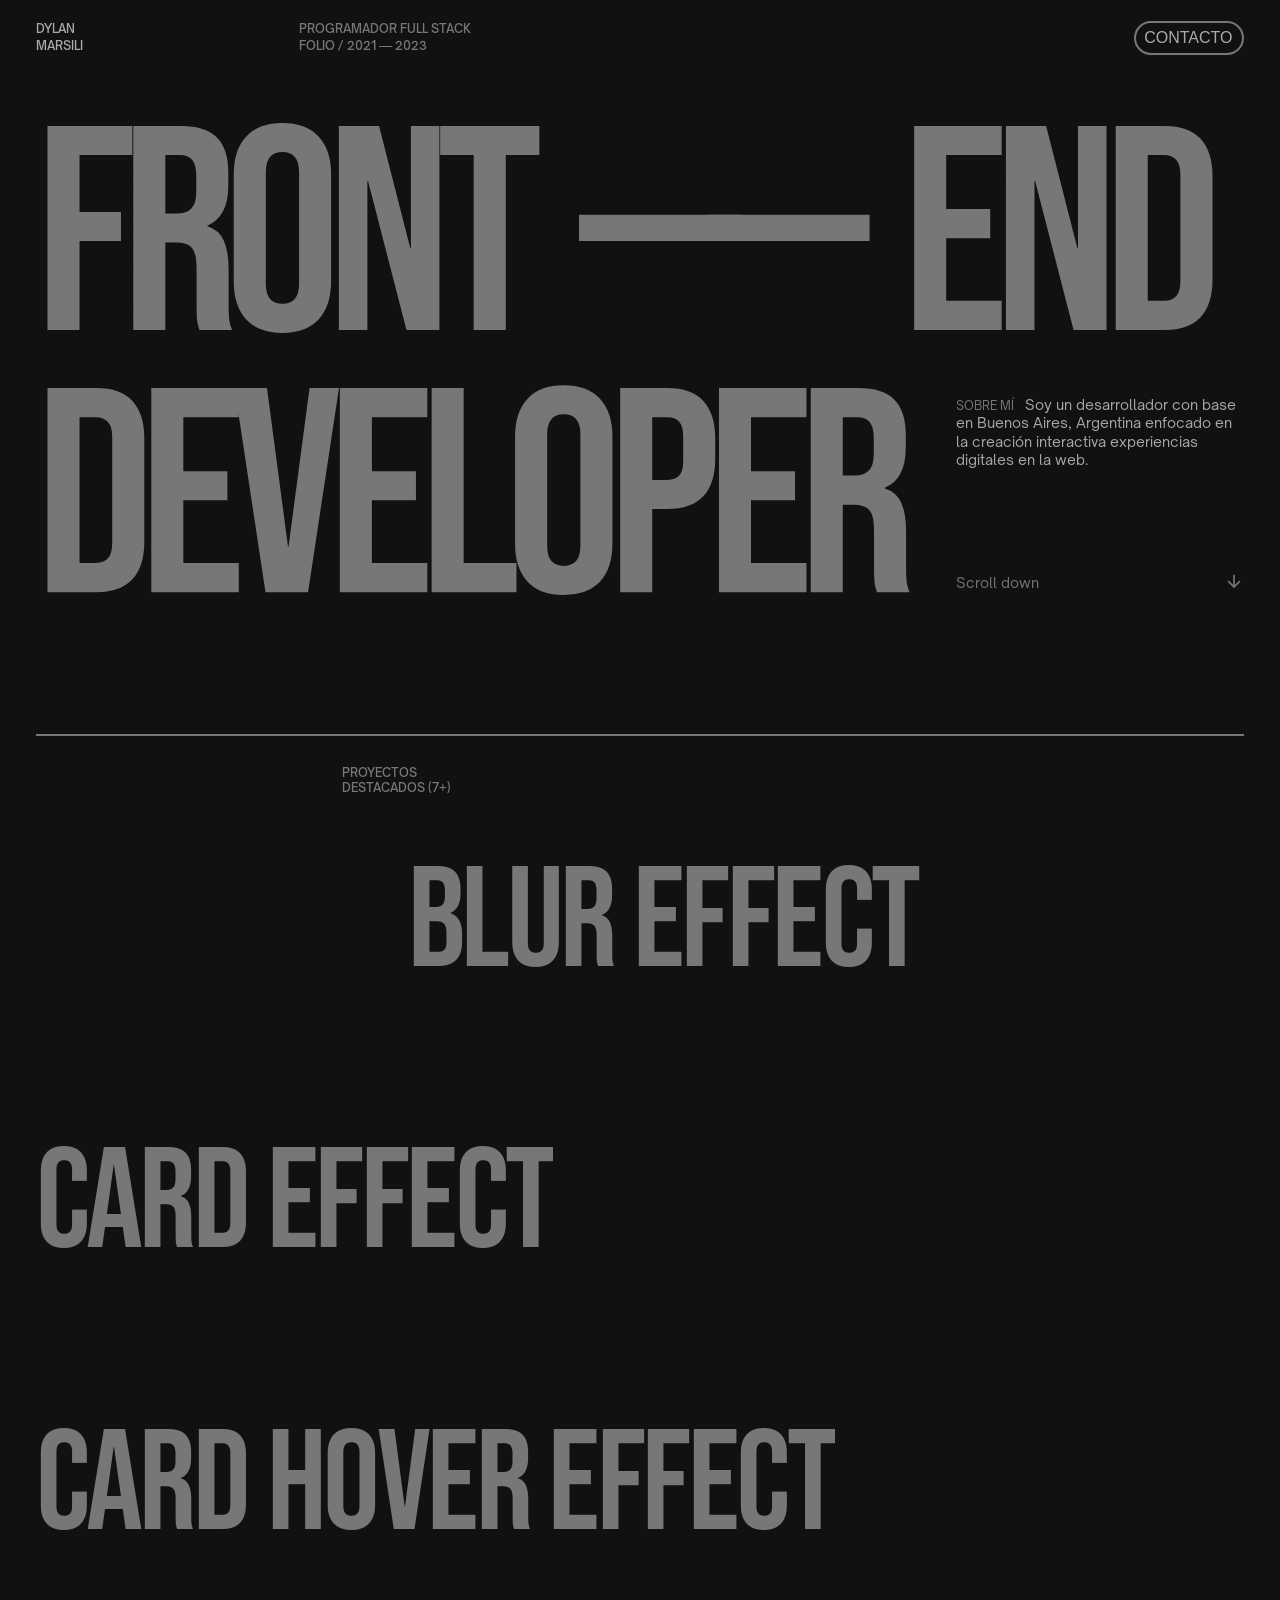
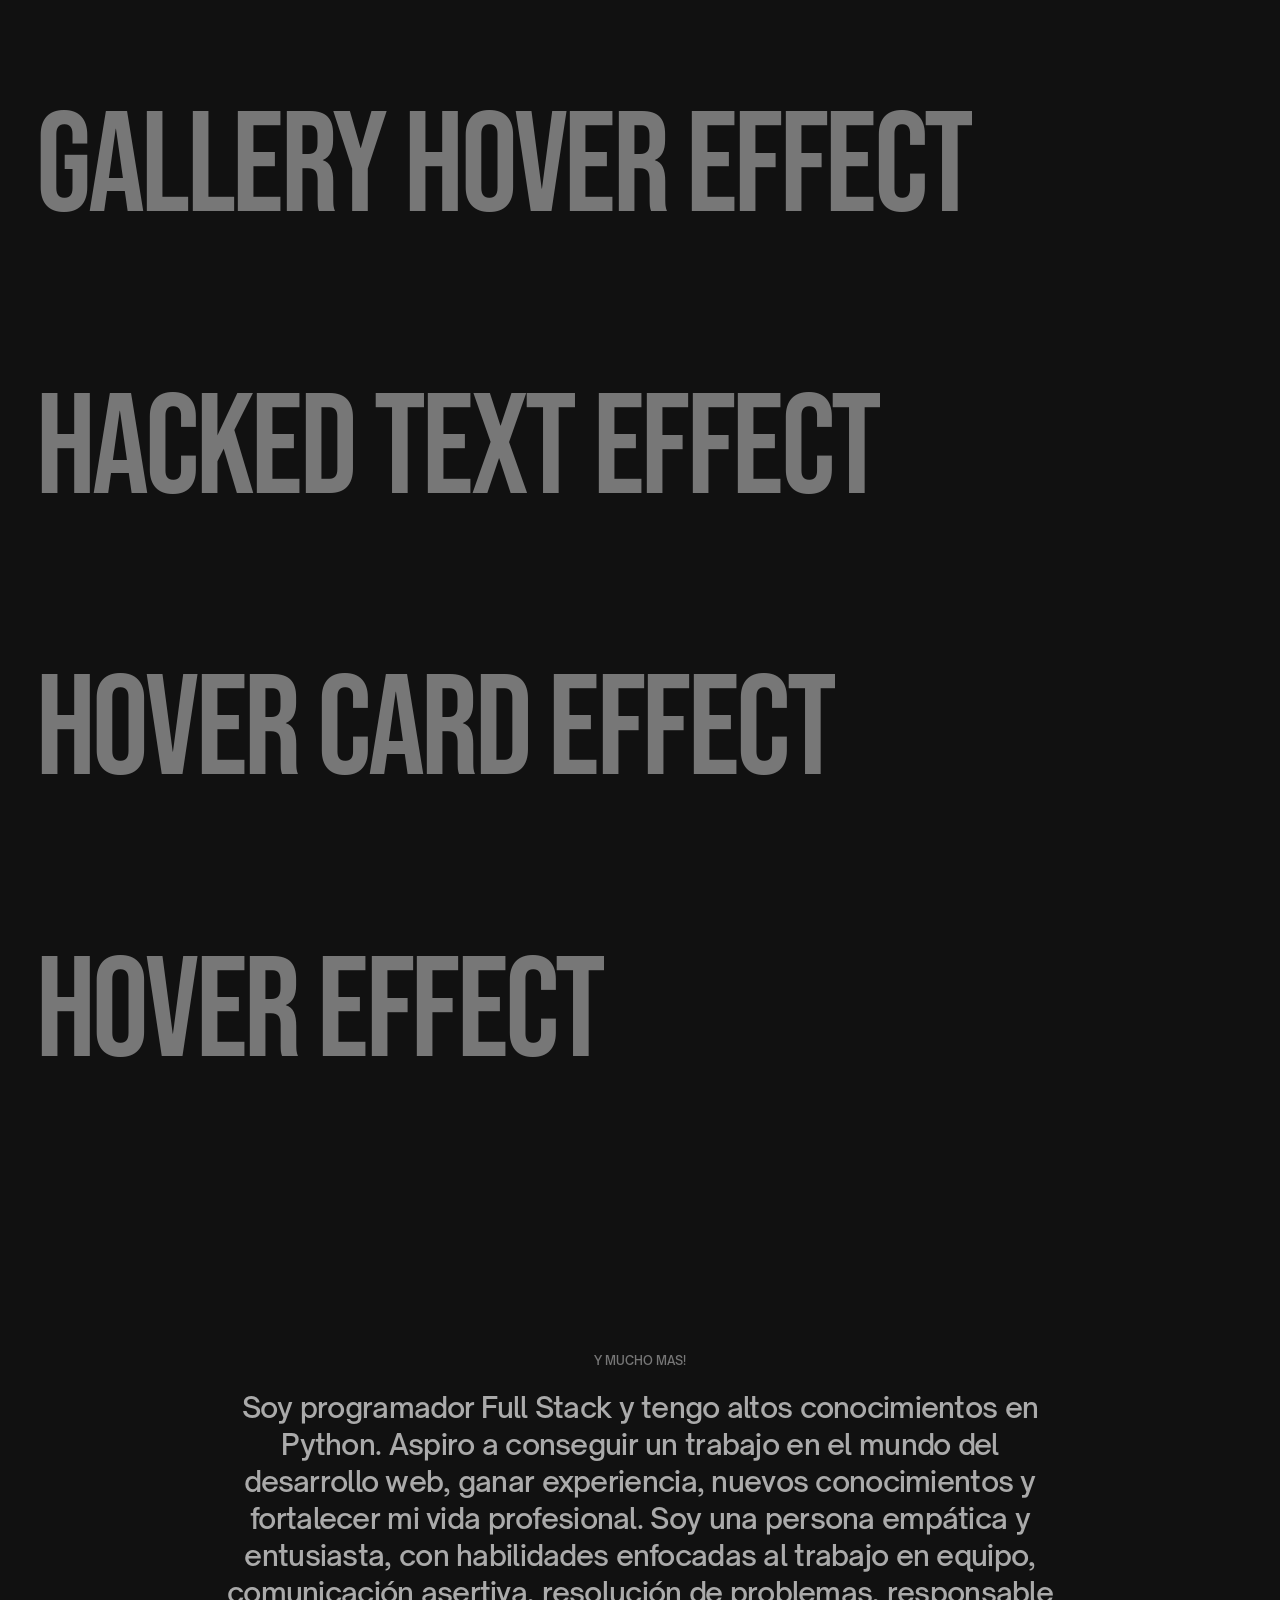
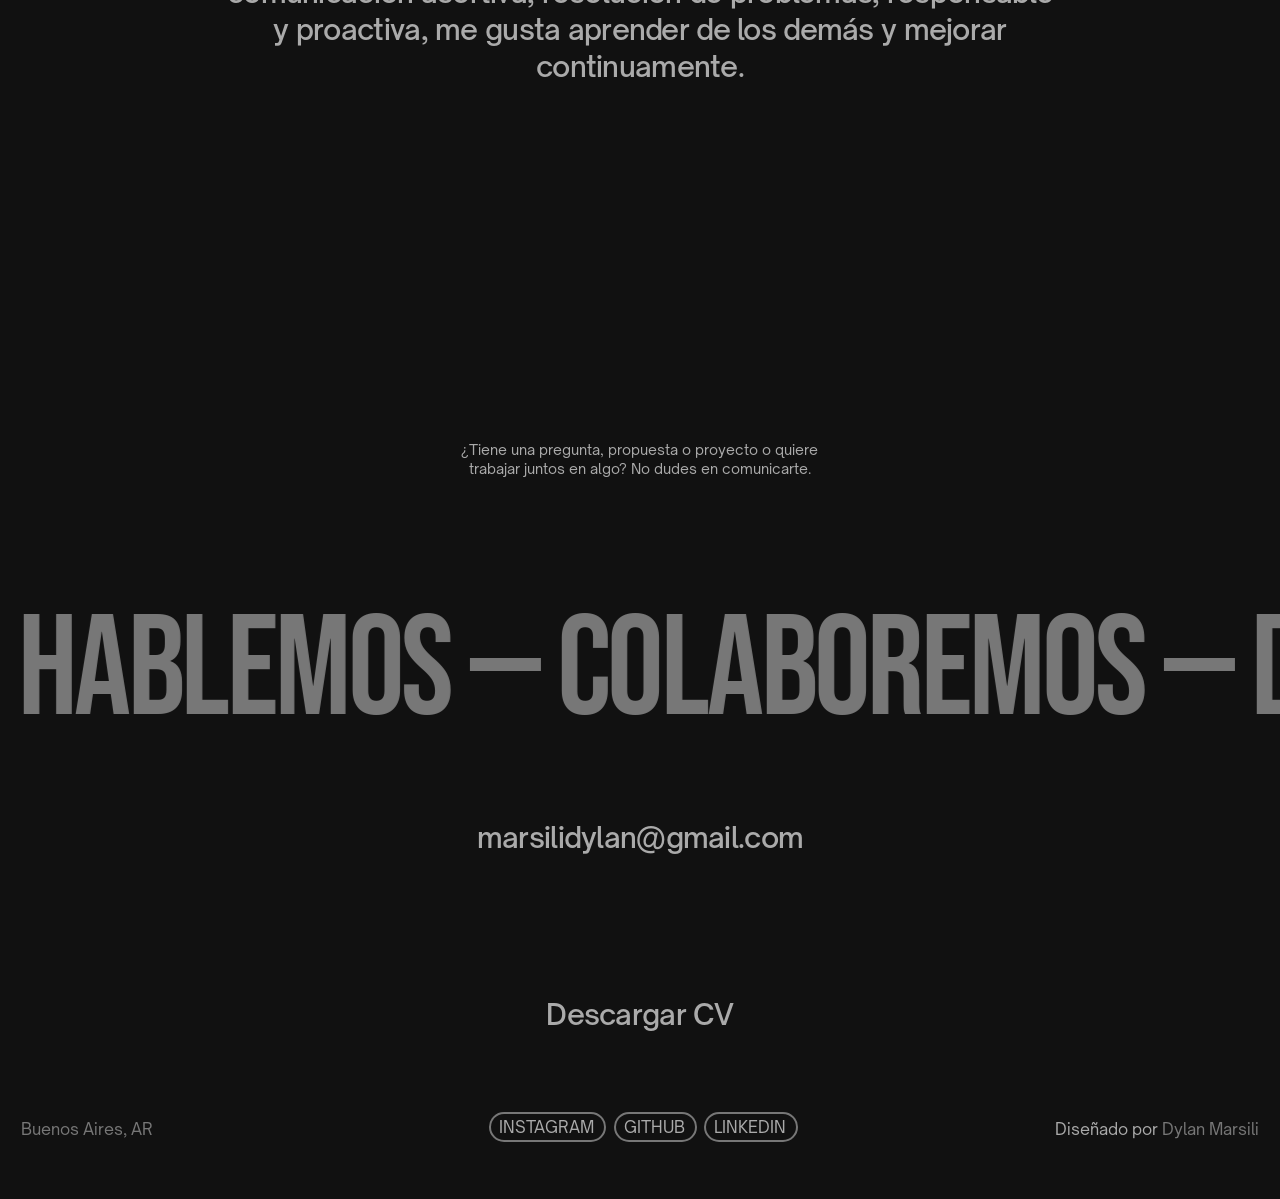
<file: index.html>
<!DOCTYPE html>
<html lang="en">
  <head>
    <meta charset="UTF-8" />
    <meta name="viewport" content="width=device-width, initial-scale=1.0" />
    <title>Dylan — Developer</title>
    <meta name="title" content="Dylan — Developer" />
    <link rel="icon" href="/favicon.ico" />
    <meta
      name="description"
      content="Desarrollador Full Stack radicado en Buenos Aires, Argentina enfocado en la creación de experiencias digitales interactivas en la web."
    />
    <meta
      property="og:image"
      content="https://res.cloudinary.com/dmwfd0zhh/image/upload/v1625786788/Portfolio/Frame_5_lchlvc.jpg"
    />

    <!-- Twitter -->
    <meta property="twitter:card" content="summary_large_image" />
    <meta property="twitter:url" content="https://dylanmarsili.is-a.dev" />
    <meta property="twitter:title" content="Dylan — Developer" />
    <meta
      property="twitter:description"
      content="Desarrollador Full Stack radicado en Buenos Aires, Argentina enfocado en la creación de experiencias digitales interactivas en la web."
    />

    <!-- Open Graph / Facebook -->
    <meta property="og:type" content="website" />
    <meta property="og:url" content="https://seyi.dev" />
    <meta property="og:title" content="Dylan — Developer" />
    <meta
      property="og:description"
      content="Desarrollador Full Stack radicado en Buenos Aires, Argentina enfocado en la creación de experiencias digitales interactivas en la web."
    />
    <meta
      property="og:image"
      content="https://res.cloudinary.com/dmwfd0zhh/image/upload/v1625786788/Portfolio/Frame_5_lchlvc.jpg"
    />

    <script
      type="text/javascript"
      src="//w.24timezones.com/l.js"
      async
    ></script>

    <link rel="preconnect" href="https://fonts.googleapis.com" />
    <link rel="preconnect" href="https://fonts.gstatic.com" crossorigin />
    <link
      href="https://fonts.googleapis.com/css2?family=Bebas+Neue&display=swap"
      rel="stylesheet"
    />
    <link
      rel="preload"
      href="/assets/opensauce-medium-DHCY1jhb.woff2"
      as="font"
      type="font/woff2"
      crossorigin
    />


    <script type="module" crossorigin src="/assets/index-Dzw5QM6n.js"></script>
    <link rel="stylesheet" crossorigin href="/assets/index-CI-Eg4Ei.css">
  </head>

  <body>
    <main class="home" data-scroll-container>
      <nav class="home__nav">
        <div class="home__nav__left">
          <div class="nav__name" nav-anim>
            <span>
              Dylan <br />
              Marsili</span
            >
          </div>

          <div class="nav__folio hide-mobile" nav-anim>
            <span>
              Programador Full Stack<br />
              Folio / 2021 — 2023
            </span>
          </div>
        </div>

        <div class="home__nav__right">
          <div class="nav__folio hide-desktop" nav-anim>
            Programador Frontend<br />
            Folio / 2021 — 2023
          </div>

          <div class="nav__availability" nav-anim></div>

          <button class="nav__button c-button contact-scroll" nav-anim>
            <span class="c-link">
              <span class="c-link__inner">
                <span> contacto </span>
                <span class="c-link__animated"> contacto </span>
              </span>
            </span>
          </button>
        </div>
      </nav>

      <section class="home__hero">
        <div class="hero__title">
          <h1 class="mobile">
            FRONT <br />
            —— END <br />
            DEVELOPER
          </h1>
          <h1 class="hero__title__top overflow desktop">
            <div class="hero__title__top" title-overflow>
              <span
                class="hero__title__left"
                data-scroll=""
                data-scroll-direction="horizontal"
                data-scroll-position="top"
                data-scroll-speed="7"
              >
                <span class="hero__hover">F</span>
                <span class="hero__hover">R</span>
                <span class="hero__hover">O</span>
                <span class="hero__hover">N</span>
                <span class="hero__hover">T</span>
              </span>
              <span class="hero__title__dash desktop">——</span>
              <span class="hero__title__dash tablet">——</span>

              <span
                class="hero__title__right"
                data-scroll=""
                data-scroll-direction="horizontal"
                data-scroll-position="top"
                data-scroll-speed="-7"
              >
                <span class="hero__hover">E</span>
                <span class="hero__hover">N</span>
                <span class="hero__hover">D</span>
              </span>
            </div>
          </h1>

          <span class="hero__title__bottom overflow">
            <div class="hero__title__bottom">
              <h1 class="bottom__left desktop" title-overflow>
                <span class="hero__hover">D</span>
                <span class="hero__hover">E</span>
                <span class="hero__hover">V</span>
                <span class="hero__hover">E</span>
                <span class="hero__hover">L</span>
                <span class="hero__hover">O</span>
                <span class="hero__hover">P</span>
                <span class="hero__hover">E</span>
                <span class="hero__hover">R</span>
              </h1>
              <div class="bottom__right">
                <p class="hero__paragraph">
                  <span class="first-word">Sobre mí</span> &nbsp; Soy un desarrollador
                  con base en Buenos Aires, Argentina enfocado en la creación interactiva
                  experiencias digitales en la web.
                </p>
                <div class="hero__scroll">
                  <p>Scroll down</p>
                  <div class="c-infinite">
                    <span class="c-link">
                      <span class="c-link__inner">
                        <span>
                          <svg
                            width="20"
                            height="21"
                            viewBox="0 0 20 21"
                            fill="none"
                            xmlns="http://www.w3.org/2000/svg"
                          >
                            <path
                              d="M10.8333 13.9766L15.3033 9.50658L16.4816 10.6849L9.99998 17.1666L3.51831 10.6849L4.69664 9.50658L9.16664 13.9766V3.83325H10.8333V13.9766Z"
                              fill="#777777"
                            />
                          </svg>
                        </span>
                        <span class="c-link__animated">
                          <svg
                            width="20"
                            height="21"
                            viewBox="0 0 20 21"
                            fill="none"
                            xmlns="http://www.w3.org/2000/svg"
                          >
                            <path
                              d="M10.8333 13.9766L15.3033 9.50658L16.4816 10.6849L9.99998 17.1666L3.51831 10.6849L4.69664 9.50658L9.16664 13.9766V3.83325H10.8333V13.9766Z"
                              fill="#777777"
                            />
                          </svg>
                        </span>
                      </span>
                    </span>
                  </div>
                </div>
              </div>
            </div>
          </span>
        </div>
      </section>

      <section class="home__projects">
        <span class="home__projects__line left">
          <span></span>
        </span>

        <div class="home__projects__project">
          <div class="home__projects__project__label">
            <div class="label__inner label-1">
              <p>
                PROYECTOS <br />
                DESTACADOS (7+)
              </p>

              <p>
                
              </p>
            </div>
          </div>

          <a
            href="https://dylanmarsili.is-a.dev/effects/blur-effect/"
            target="_blank"
            rel="noopener noreferrer"
            class="home__projects__project__link"
          >
            <h1
              class="home__projects__project__title"
              data-scroll=""
              data-scroll-direction="horizontal"
              data-scroll-speed="8"
            >
              <span class="inline-ovh">
                <div class="title__main right">
                  <span
                    class="slide-up"
                    data-content="Blur Effect"
                    aria-hidden="true"
                  ></span>
                  Blur Effect
                </div>
              </span>
            </h1>
          </a>

          <div class="project__link">
            <a
              href="https://dylanmarsili.is-a.dev/effects/blur-effect/"
              target="_blank"
              rel="noopener noreferrer"
              class="c-button"
            >
              <span class="c-link">
                <span class="c-link__inner">
                  <span>
                    Visitar Sitio
                    <span class="share-icon"
                      ><svg
                        width="20"
                        height="20"
                        fill="none"
                        xmlns="http://www.w3.org/2000/svg"
                      >
                        <path
                          d="M13.337 7.845l-7.173 7.173-1.178-1.179 7.172-7.172H5.837V5h9.166v9.167h-1.666V7.845z"
                          fill="#777"
                        /></svg
                    ></span>
                  </span>
                </span>
              </span>
            </a>
          </div>
        </div>

        <span class="home__projects__line right">
          <span></span>
        </span>

        <div class="home__projects__project">
          <div class="home__projects__project__label">
            <div class="label__inner">
              <p>
              
              </p>
            </div>
          </div>

          <a
            href="https://dylanmarsili.is-a.dev/effects/card-effect/"
            target="_blank"
            rel="noopener noreferrer"
            class="home__projects__project__link"
          >
            <h1
              class="home__projects__project__title"
              data-scroll=""
              data-scroll-direction="horizontal"
              data-scroll-speed="-8"
            >
              <span class="inline-ovh">
                <div class="title__main left">
                  <span
                    class="slide-up"
                    data-content="Card Effect"
                    aria-hidden="true"
                  ></span>
                  Card Effect
                </div>
              </span>
            </h1>
          </a>

          <div class="project__link">
            <a
              href="https://dylanmarsili.is-a.dev/effects/card-effect/"
              target="_blank"
              rel="noopener noreferrer"
              class="c-button"
            >
              <span class="c-link">
                <span class="c-link__inner">
                  <span>
                    Visitar Sitio
                    <span class="share-icon"
                      ><svg
                        width="20"
                        height="20"
                        fill="none"
                        xmlns="http://www.w3.org/2000/svg"
                      >
                        <path
                          d="M13.337 7.845l-7.173 7.173-1.178-1.179 7.172-7.172H5.837V5h9.166v9.167h-1.666V7.845z"
                          fill="#777"
                        /></svg
                    ></span>
                  </span>
                </span>
              </span>
            </a>
          </div>
        </div>

        <span class="home__projects__line left">
          <span></span>
        </span>

        <div class="home__projects__project right">
          <div class="home__projects__project__label">
            <div class="label__inner">
              <p>
                
              </p>
            </div>
          </div>
          <a
            href="https://dylanmarsili.is-a.dev/effects/card-hover-effect/"
            target="_blank"
            rel="noopener noreferrer"
            class="home__projects__project__link"
          >
            <h1
              class="home__projects__project__title"
              data-scroll=""
              data-scroll-direction="horizontal"
              data-scroll-speed="10"
            >
              <span class="inline-ovh">
                <div class="title__main right">
                  <span
                    class="slide-up"
                    data-content="Card Hover Effect"
                    aria-hidden="true"
                  ></span>
                  Card Hover Effect
                </div>
              </span>
            </h1>
          </a>

          <div class="project__link">
            <a
              href="https://dylanmarsili.is-a.dev/effects/card-hover-effect/"
              target="_blank"
              rel="noopener noreferrer"
              class="c-button"
            >
              <span class="c-link">
                <span class="c-link__inner">
                  <span>
                    Visitar Sitio
                    <span class="share-icon"
                      ><svg
                        width="20"
                        height="20"
                        fill="none"
                        xmlns="http://www.w3.org/2000/svg"
                      >
                        <path
                          d="M13.337 7.845l-7.173 7.173-1.178-1.179 7.172-7.172H5.837V5h9.166v9.167h-1.666V7.845z"
                          fill="#777"
                        /></svg
                    ></span>
                  </span>
                </span>
              </span>
            </a>
          </div>
        </div>

        <span class="home__projects__line right">
          <span></span>
        </span>

        <div class="home__projects__project right">
          <div class="home__projects__project__label">
            <div class="label__inner">
              <p>
                
              </p>
            </div>
          </div>
          <a
            href="https://dylanmarsili.is-a.dev/effects/gallery-hover-effect/"
            target="_blank"
            rel="noopener noreferrer"
            class="home__projects__project__link"
          >
            <h1
              class="home__projects__project__title"
              data-scroll=""
              data-scroll-direction="horizontal"
              data-scroll-speed="-8"
            >
              <span class="inline-ovh">
                <div class="title__main left">
                  <span
                    class="slide-up"
                    data-content="Gallery Hover Effect"
                    aria-hidden="true"
                  ></span>
                  Gallery Hover Effect
                </div>
              </span>
            </h1>
          </a>

          <div class="project__link">
            <a
              href="https://dylanmarsili.is-a.dev/effects/gallery-hover-effect/"
              target="_blank"
              rel="noopener noreferrer"
              class="c-button"
            >
              <span class="c-link">
                <span class="c-link__inner">
                  <span>
                    Visitar Sitio
                    <span class="share-icon"
                      ><svg
                        width="20"
                        height="20"
                        fill="none"
                        xmlns="http://www.w3.org/2000/svg"
                      >
                        <path
                          d="M13.337 7.845l-7.173 7.173-1.178-1.179 7.172-7.172H5.837V5h9.166v9.167h-1.666V7.845z"
                          fill="#777"
                        /></svg
                    ></span>
                  </span>
                </span>
              </span>
            </a>
          </div>
        </div>

      </section>


      <section class="home__projects">
        <span class="home__projects__line right">
          <span></span>
        </span>

        <div class="home__projects__project">
          <div class="home__projects__project__label">
            <div class="label__inner">
              <p>
                
              </p>
            </div>
          </div>

          <a
            href="https://dylanmarsili.is-a.dev/effects/hacked-text-effect/"
            target="_blank"
            rel="noopener noreferrer"
            class="home__projects__project__link"
          >
            <h1
              class="home__projects__project__title"
              data-scroll=""
              data-scroll-direction="horizontal"
              data-scroll-speed="-8"
            >
              <span class="inline-ovh">
                <div class="title__main left">
                  <span
                    class="slide-up"
                    data-content="Hacked Text Effect"
                    aria-hidden="true"
                  ></span>
                  Hacked Text Effect
                </div>
              </span>
            </h1>
          </a>

          <div class="project__link">
            <a
              href="https://dylanmarsili.is-a.dev/effects/hacked-text-effect/"
              target="_blank"
              rel="noopener noreferrer"
              class="c-button"
            >
              <span class="c-link">
                <span class="c-link__inner">
                  <span>
                    Visitar Sitio
                    <span class="share-icon"
                      ><svg
                        width="20"
                        height="20"
                        fill="none"
                        xmlns="http://www.w3.org/2000/svg"
                      >
                        <path
                          d="M13.337 7.845l-7.173 7.173-1.178-1.179 7.172-7.172H5.837V5h9.166v9.167h-1.666V7.845z"
                          fill="#777"
                        /></svg
                    ></span>
                  </span>
                </span>
              </span>
            </a>
          </div>
        </div>

        <span class="home__projects__line left">
          <span></span>
        </span>

        <div class="home__projects__project">
          <div class="home__projects__project__label">
            <div class="label__inner">
              <p>
                
              </p>
            </div>
          </div>

          <a
            href="https://dylanmarsili.is-a.dev/effects/hover-card-effect/"
            target="_blank"
            rel="noopener noreferrer"
            class="home__projects__project__link"
          >
            <h1
              class="home__projects__project__title"
              data-scroll=""
              data-scroll-direction="horizontal"
              data-scroll-speed="8"
            >
              <span class="inline-ovh">
                <div class="title__main left">
                  <span
                    class="slide-up"
                    data-content="Hover Card Effect"
                    aria-hidden="true"
                  ></span>
                  Hover Card Effect
                </div>
              </span>
            </h1>
          </a>

          <div class="project__link">
            <a
              href="https://dylanmarsili.is-a.dev/effects/hover-card-effect/"
              target="_blank"
              rel="noopener noreferrer"
              class="c-button"
            >
              <span class="c-link">
                <span class="c-link__inner">
                  <span>
                    Visitar Sitio
                    <span class="share-icon"
                      ><svg
                        width="20"
                        height="20"
                        fill="none"
                        xmlns="http://www.w3.org/2000/svg"
                      >
                        <path
                          d="M13.337 7.845l-7.173 7.173-1.178-1.179 7.172-7.172H5.837V5h9.166v9.167h-1.666V7.845z"
                          fill="#777"
                        /></svg
                    ></span>
                  </span>
                </span>
              </span>
            </a>
          </div>
        </div>
        <span class="home__projects__line right">
          <span></span>
        </span>

        <div class="home__projects__project">
          <div class="home__projects__project__label">
            <div class="label__inner">
              <p>
                
              </p>
            </div>
          </div>

          <a
            href="https://dylanmarsili.is-a.dev/effects/hover-effect/"
            target="_blank"
            rel="noopener noreferrer"
            class="home__projects__project__link"
          >
            <h1
              class="home__projects__project__title"
              data-scroll=""
              data-scroll-direction="horizontal"
              data-scroll-speed="-8"
            >
              <span class="inline-ovh">
                <div class="title__main right">
                  <span
                    class="slide-up"
                    data-content="Hover Effect"
                    aria-hidden="true"
                  ></span>
                  Hover Effect
                </div>
              </span>
            </h1>
          </a>

          <div class="project__link">
            <a
              href="https://dylanmarsili.is-a.dev/effects/hover-effect/"
              target="_blank"
              rel="noopener noreferrer"
              class="c-button"
            >
              <span class="c-link">
                <span class="c-link__inner">
                  <span>
                    Visitar Sitio
                    <span class="share-icon"
                      ><svg
                        width="20"
                        height="20"
                        fill="none"
                        xmlns="http://www.w3.org/2000/svg"
                      >
                        <path
                          d="M13.337 7.845l-7.173 7.173-1.178-1.179 7.172-7.172H5.837V5h9.166v9.167h-1.666V7.845z"
                          fill="#777"
                        /></svg
                    ></span>
                  </span>
                </span>
              </span>
            </a>
          </div>
        </div>

        <span class="home__projects__line left">
          <span></span>
        </span>
      </section>

      <section class="home__content">
        <h2 class="home__content__title">Y MUCHO MAS!</h2>
        <p class="home__content__desc">
          Soy programador Full Stack y tengo altos conocimientos en Python. Aspiro a conseguir un
          trabajo en el mundo del desarrollo web, ganar experiencia, nuevos conocimientos y fortalecer mi vida profesional. Soy
          una persona empática y entusiasta, con habilidades enfocadas al trabajo en equipo, comunicación asertiva, resolución de
          problemas, responsable y proactiva, me gusta aprender de los demás y mejorar continuamente.
        </p>
      </section>


      <section class="home__contact">
        <p class="home__contact__desc">
          ¿Tiene una pregunta, propuesta o proyecto o quiere trabajar juntos en
          algo? No dudes en comunicarte.
        </p>
        <div class="line-wrapper">
          <span class="home__projects__line left">
            <span></span>
          </span>
        </div>

        <div class="marquee">
          <a
            href="mailto:marsilidylan@gmail.com?subject=Trabajemos%20juntos%20together!&body=Hola%2CPienso%20que%20podemos%20trabajar%20en%20este%20producto%20en%20particular.%20¡Escribeme%20cuando%20puedas!"
            class="marquee__wrap"
          >
            <div class="marquee__inner">
              <span aria-hidden="true" class="inner-span">
                <span
                  class="slide-up"
                  data-content="HABLEMOS — COLABOREMOS — DI HOLA — QUIERO EMPEZAR ALGO —"
                  aria-hidden="true"
                ></span>
                HABLEMOS — COLABOREMOS — DI HOLA — QUIERO EMPEZAR ALGO —</span
              >
              <span class="inner-span">
                <span
                  class="slide-up"
                  data-content="HABLEMOS — COLABOREMOS — DI HOLA — QUIERO EMPEZAR ALGO —"
                  aria-hidden="true"
                ></span>
                HABLEMOS — COLABOREMOS — DI HOLA — QUIERO EMPEZAR ALGO —</span
              >
            </div>
          </a>
        </div>

        <div class="line-wrapper">
          <span class="home__projects__line right">
            <span></span>
          </span>
        </div>

        <div class="home__contact__email">
          <button class="email">marsilidylan@gmail.com</button>
          <div class="to-copy">
            <span>Click Para Copiar</span>
          </div>
        </div>
        <div class="home__contact__email">
          <a href="https://drive.google.com/file/d/1368cCJWeEnzQzX7rvjviaxXZVIKQp4eE/view?usp=sharing" target="_blank">
            <button class="email">Descargar CV</button>
          </a>
          
        </div>
      </section>

      <footer class="home__footer" id="js-footer">
        <div class="home__footer__center">
          <div class="footer__links">
            <div class="link__flex">
              <div class="link__flex__inner">

                <a
                  href="https://www.instagram.com/marsilidylan/"
                  target="_blank"
                  rel="noopener noreferrer"
                  class="c-button"
                >
                  <span class="c-link">
                    <span class="c-link__inner">
                      <span> INSTAGRAM </span>
                      <span class="c-link__animated"> INSTAGRAM </span>
                    </span>
                  </span>
                </a>
              </div>
            </div>

            <div class="link__flex">
              <div class="link__flex__inner second">
                <a
                  href="https://github.com/dylan-marsili"
                  target="_blank"
                  rel="noopener noreferrer"
                  class="c-button"
                >
                  <span class="c-link">
                    <span class="c-link__inner">
                      <span> GITHUB </span>
                      <span class="c-link__animated"> GITHUB </span>
                    </span>
                  </span>
                </a>

                <a
                  href="https://www.linkedin.com/in/dylan-marsili-94a693265/"
                  class="c-button"
                  target="_blank"
                  rel="noopener noreferrer"
                >
                  <span class="c-link">
                    <span class="c-link__inner">
                      <span> LINKEDIN </span>
                      <span class="c-link__animated"> LINKEDIN </span>
                    </span>
                  </span>
                </a>
              </div>
            </div>
          </div>
        </div>
        <div class="home__footer__left">
          <p class="place">Buenos Aires, AR</p>
        </div>
        <p class="home__footer__right">
          Diseñado por
          <a
            href=""
            target="_blank"
            rel="noopener noreferrer"
          >
            Dylan Marsili
          </a>
        </p>
      </footer>
    </main>


  </body>
</html>
</file>
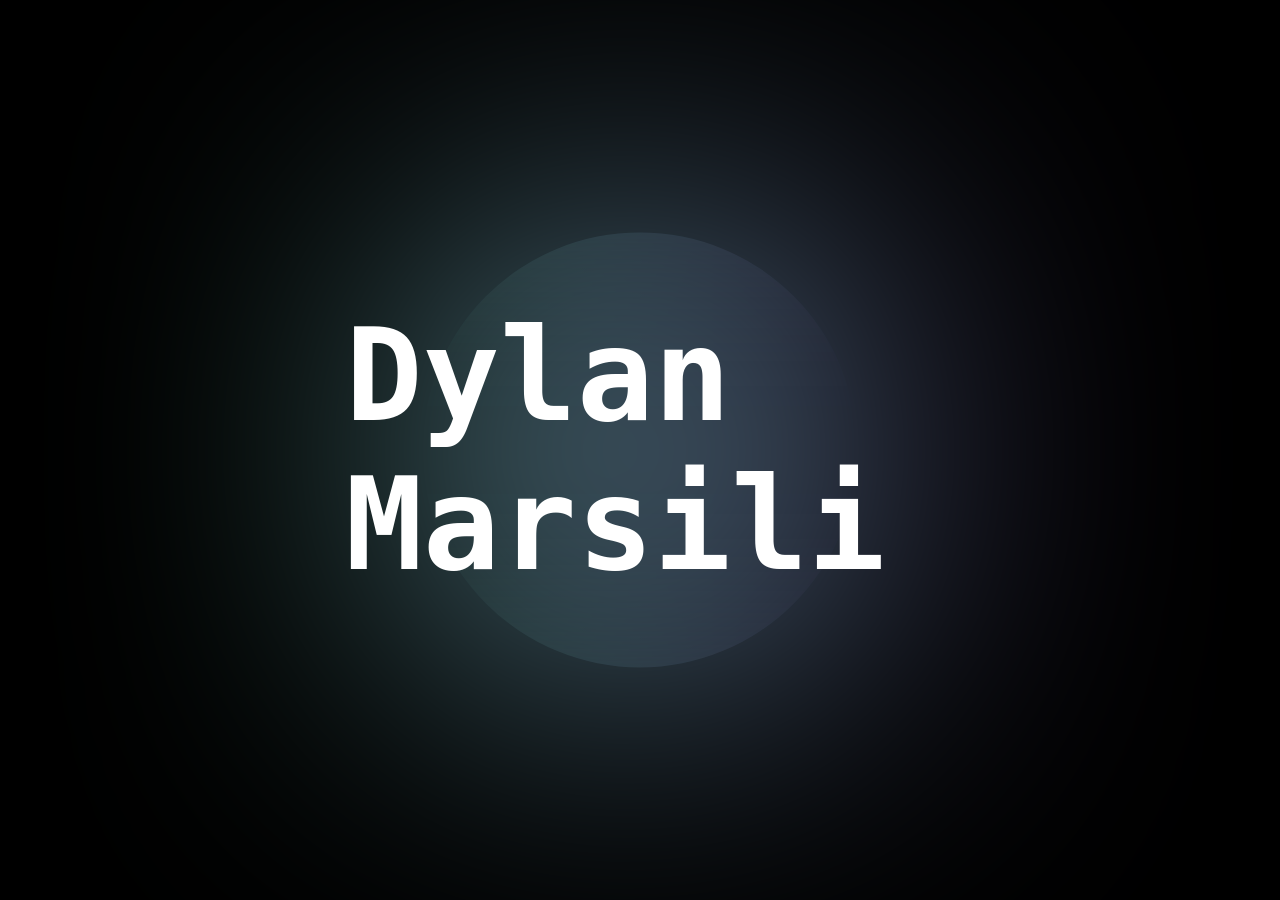
<file: effects/blur-effect/index.html>
<!DOCTYPE html>
<html lang="en">
<head>
    <meta charset="UTF-8">
    <meta http-equiv="X-UA-Compatible" content="IE=edge">
    <meta name="viewport" content="width=device-width, initial-scale=1.0">
    <link rel="stylesheet" href="style.css">
    <title>Blur Effect</title>
</head>
<body>
    <div id="blob"></div>
    <div id="blur"></div>
    <h1 data-value="Dylan.Marsili">Dylan Marsili</h1>
    
    <script src="script.js"></script>
</body>
</html>
</file>
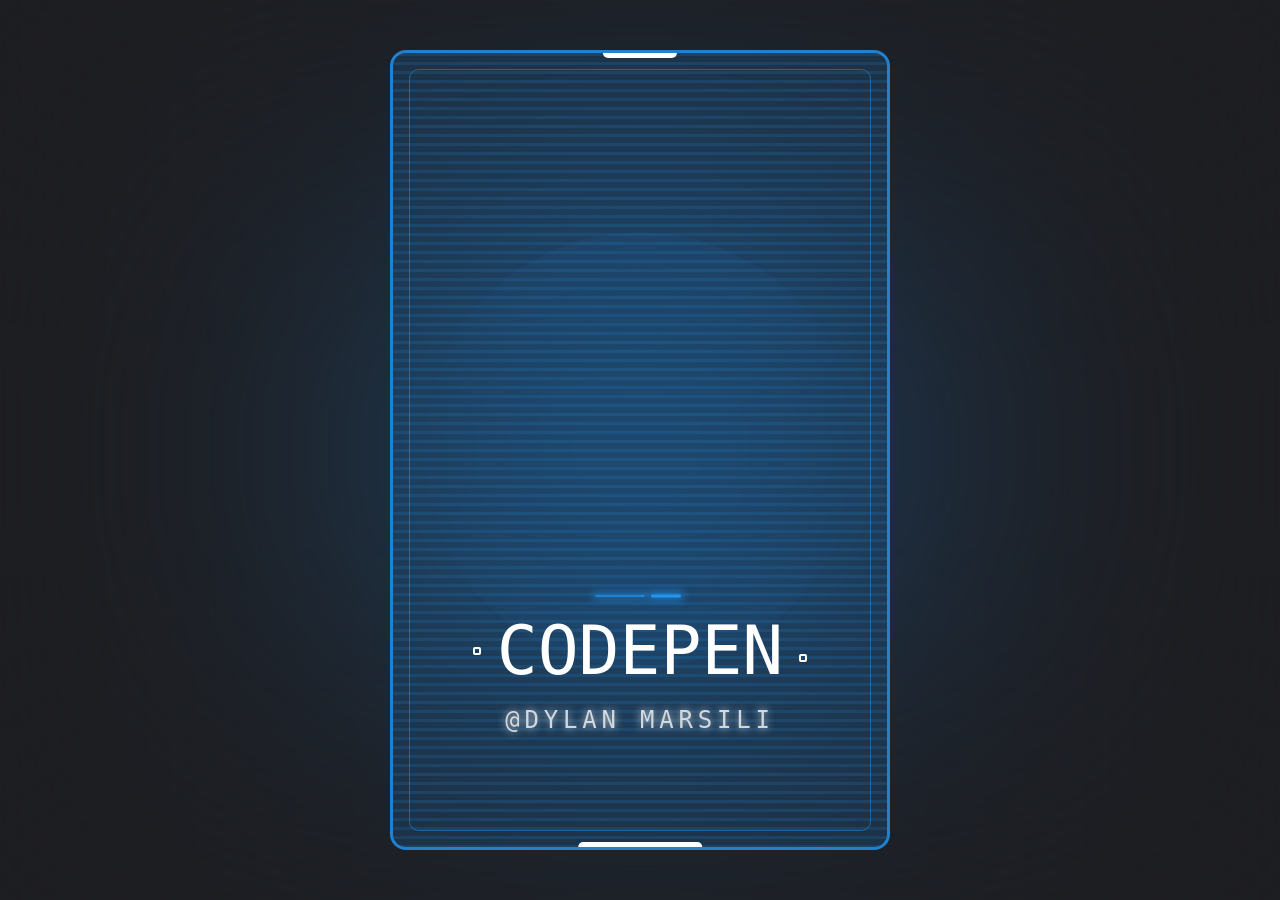
<file: effects/card-effect/index.html>
<!DOCTYPE html>
<html lang="en">
<head>
    <meta charset="UTF-8">
    <meta http-equiv="X-UA-Compatible" content="IE=edge">
    <meta name="viewport" content="width=device-width, initial-scale=1.0">
    <link rel="stylesheet" href="style.css">
    <title>Card Effect</title>
</head>
<body>
    <div class="screen">  
        <div class="screen-image"></div>  
        <div class="screen-overlay"></div>  
        <div class="screen-content">
          <i class="screen-icon fa-brands fa-codepen"></i>
          <div class="screen-user">
            <span class="name" data-value="CODEPEN">CODEPEN</span>
            <a class="link" href="https://dylan-marsili.github.io/portfolio-en/" target="_blank">@Dylan Marsili</a>
          </div>
        </div>
      </div>
      
      <div id="blob"></div>
      <div id="blur"></div>
    <script src="script.js"></script>
</body>
</html>
</file>
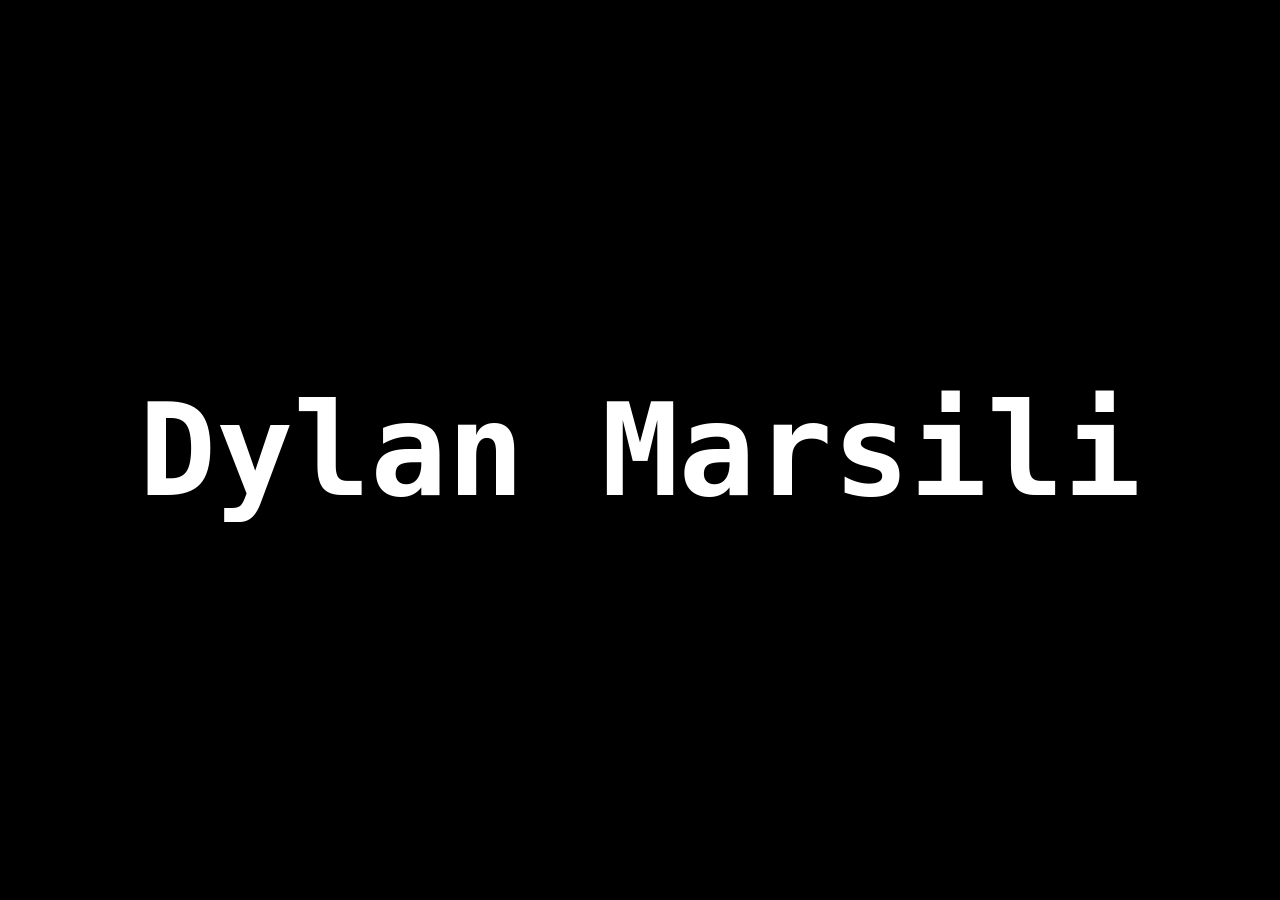
<file: effects/hacked-text-effect/index.html>
<!DOCTYPE html>
<html lang="en">
<head>
    <meta charset="UTF-8">
    <meta http-equiv="X-UA-Compatible" content="IE=edge">
    <meta name="viewport" content="width=device-width, initial-scale=1.0">
    <link rel="stylesheet" href="style.css">
    <title>Hacked Text Effect</title>
</head>
<body>
    <h1 data-value="Dylan Marsili">Dylan Marsili</h1>
    <script src="script.js"></script>
</body>
</html>
</file>
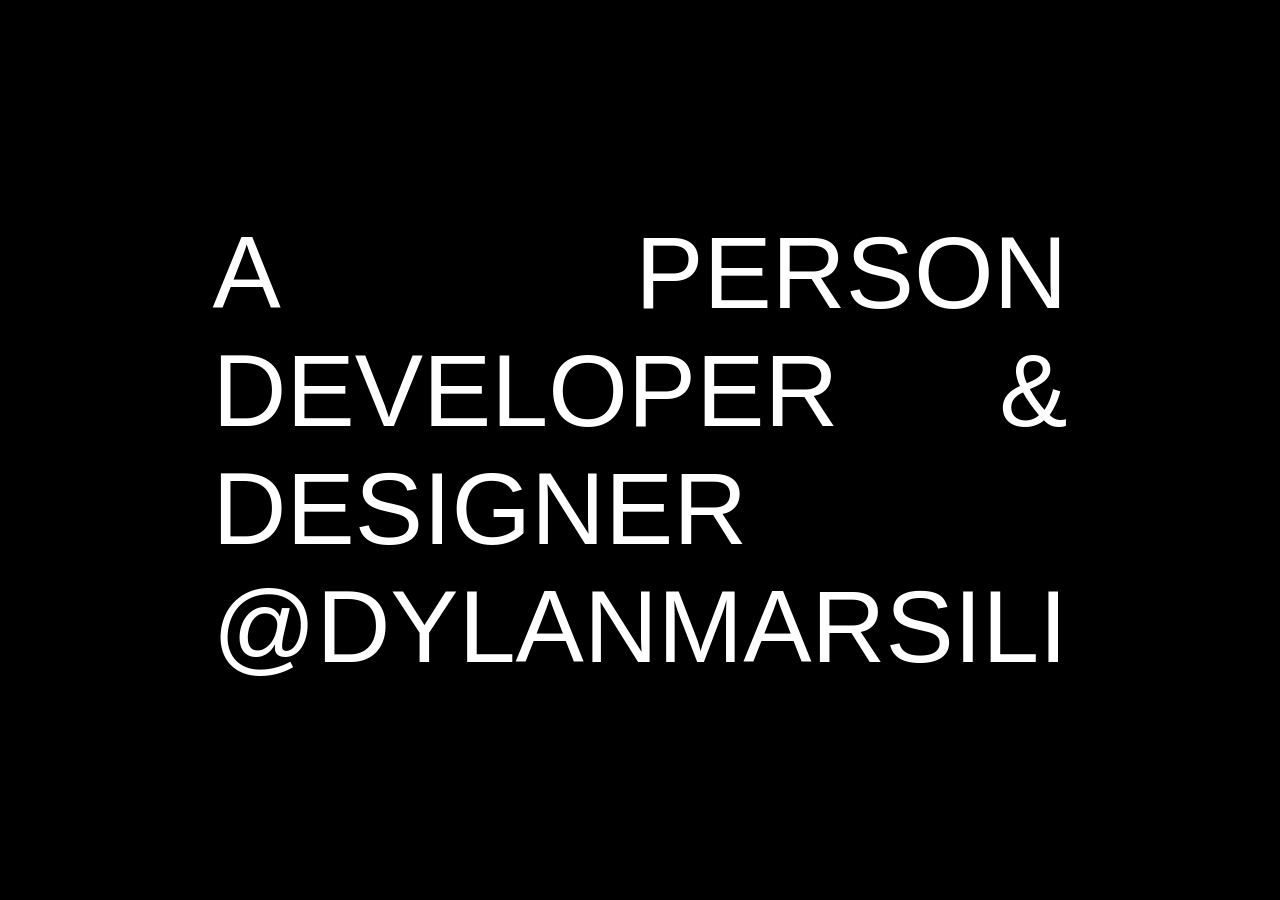
<file: effects/hover-effect/index.html>
<!DOCTYPE html>
<html lang="en">
<head>
    <meta charset="UTF-8">
    <meta http-equiv="X-UA-Compatible" content="IE=edge">
    <meta name="viewport" content="width=device-width, initial-scale=1.0">
    <link rel="stylesheet" href="style.css">
    <title>Hover Effect</title>
</head>
<body>
    <div id="text"><div id="text">
        <div class="line">
          <p class="word">A</p>
          <p class="word">Person</p>
        </div>
      
        <div class="line">
          <p class="word">Developer</p>
          <p class="word">&</p>
        </div>
      
        <div class="line">
          <p class="word">Designer</p>
        </div>
        
        <div class="line">
          <a 
             id="channel-link" 
             href="https://dylan-marsili.github.io/portfolio-en/" 
             target="_blank" 
             class="word fancy"
          >
            @Dylan Marsili
          </a>
        </div>
      </div>
    <script src="script.js"></script>
</body>
</html>
</file>
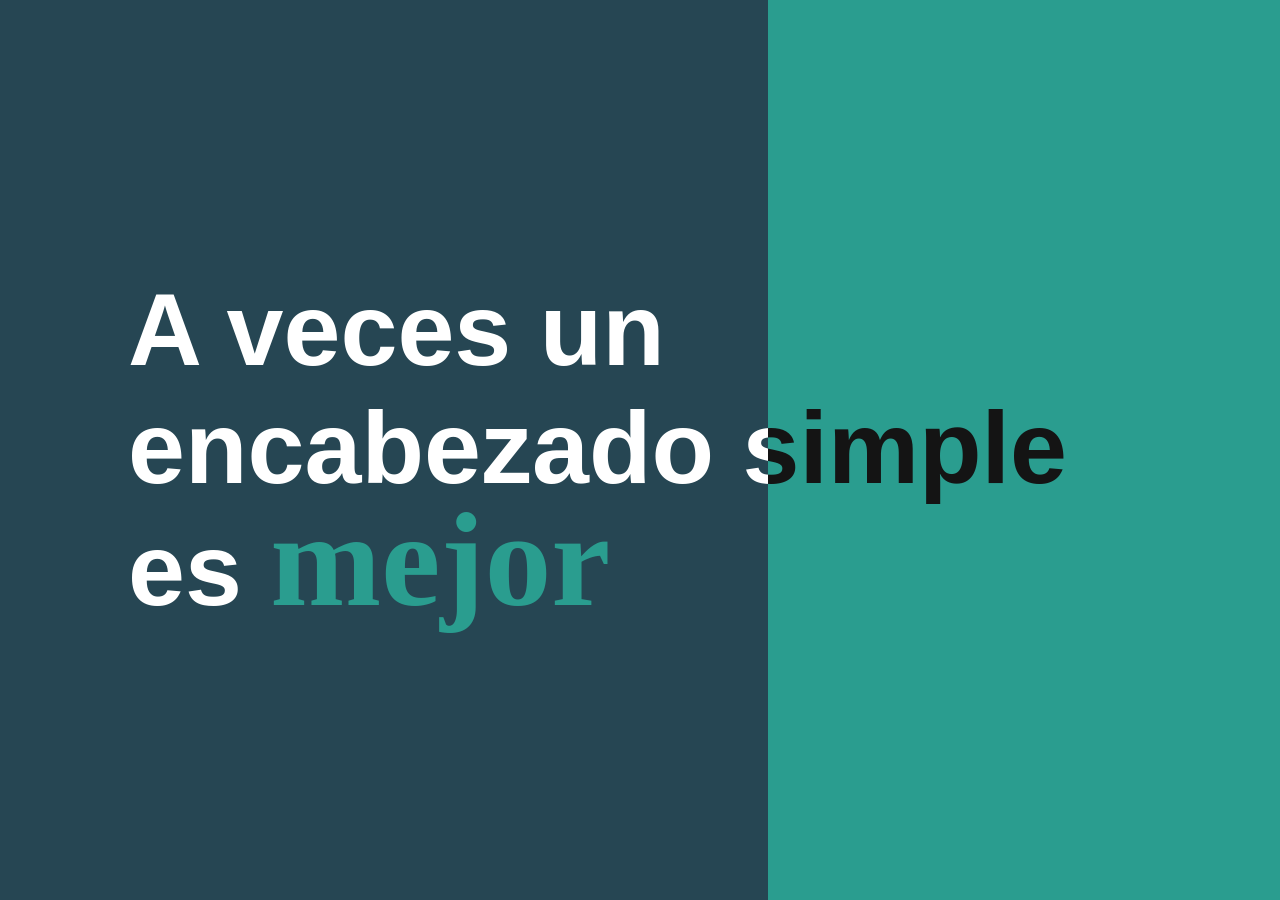
<file: effects/left-right-side/index.html>
<!DOCTYPE html>
<html lang="en">
<head>
    <meta charset="UTF-8">
    <meta http-equiv="X-UA-Compatible" content="IE=edge">
    <meta name="viewport" content="width=device-width, initial-scale=1.0">
    <link rel="stylesheet" href="style.css">
    <title>Lado izquierdo y derecho</title>
</head>
<body>
    <div id="left-side" class="side">
        <h2 class="title">
          A veces un encabezado simple es
          <span class="fancy">mejor</span>      
        </h2>
      </div>
      <div id="right-side" class="side">
        <h2 class="title">
          A veces un encabezado simple es
          <span class="fancy">mejor</span>     
        </h2>
      </div>
      
<script src="script.js"></script>
</body>
</html>
</file>
<file: assets/index-CI-Eg4Ei.css>
html,body,div,span,applet,object,iframe,h1,h2,h3,h4,h5,h6,p,blockquote,pre,a,abbr,acronym,address,big,cite,code,del,dfn,em,img,ins,kbd,q,s,samp,small,strike,strong,sub,sup,tt,var,b,u,i,center,dl,dt,dd,ol,ul,li,fieldset,form,label,legend,table,caption,tbody,tfoot,thead,tr,th,td,article,aside,canvas,details,embed,figure,figcaption,footer,header,hgroup,menu,nav,output,ruby,section,summary,time,mark,audio,video{margin:0;padding:0;border:0;font-size:100%;font:inherit;vertical-align:baseline}article,aside,details,figcaption,figure,footer,header,hgroup,menu,nav,section{display:block}body{line-height:1}ol,ul{list-style:none}blockquote,q{quotes:none}blockquote:before,blockquote:after,q:before,q:after{content:"";content:none}table{border-collapse:collapse;border-spacing:0}*{box-sizing:border-box}*:before,*:after{box-sizing:border-box}a{color:inherit;text-decoration:none}@font-face{font-family:Open Sauce;src:url(/assets/opensauce-medium-DHCY1jhb.woff2) format("woff2"),url(/assets/opensauce-medium-DHCY1jhb.woff2) format("woff");font-weight:500;font-style:normal;font-display:swap}@font-face{font-family:Open Sauce;src:url(/assets/opensauce-regular-BgP9H1xs.woff2) format("woff2"),url(/assets/opensauce-regular-BgP9H1xs.woff2) format("woff");font-weight:400;font-style:normal;font-display:swap}html{font-size:.6944444444vw;overscroll-behavior:none;-moz-osx-font-smoothing:grayscale;-webkit-font-smoothing:antialiased}@media (max-width: 550px){html{font-size:1.8181818182vw}}@media (max-width: 375px){html{font-size:2.6666666667vw}}body{font-family:Open Sauce,arial,sans-serif;font-weight:500;min-height:100vh;font-size:1.6rem;background:#111;color:#aaa}html.has-scroll-smooth{overflow:hidden}html.has-scroll-dragging{-webkit-user-select:none;-moz-user-select:none;-ms-user-select:none;user-select:none}.has-scroll-smooth body{overflow:hidden}.has-scroll-smooth [data-scroll-container]{min-height:100vh}.c-scrollbar{position:absolute;right:0;top:0;width:11px;height:100vh;transform-origin:center right;transition:transform .3s,opacity .3s;opacity:0}.c-scrollbar:hover{transform:scaleX(1.45)}.c-scrollbar:hover,.has-scroll-scrolling .c-scrollbar,.has-scroll-dragging .c-scrollbar{opacity:1}.c-scrollbar_thumb{position:absolute;top:0;right:0;background-color:#000;opacity:.5;width:7px;border-radius:10px;margin:2px;cursor:-webkit-grab;cursor:grab;display:none}.has-scroll-dragging .c-scrollbar_thumb{cursor:-webkit-grabbing;cursor:grabbing}.home__hero .hero__title .bottom__left,.home__hero .hero__title__left,.home__hero .hero__title__right,.home__hero .hero__title__dash,.home__hero .hero__title h1.mobile{font-size:32.8rem;font-family:Bebas Neue,sans-serif;word-break:break-word}@media (max-width: 550px){.home__hero .hero__title .bottom__left,.home__hero .hero__title__left,.home__hero .hero__title__right,.home__hero .hero__title__dash,.home__hero .hero__title h1.mobile{font-size:160px}}.home__contact .marquee__inner .inner-span,.home__projects__project__title{font-size:16rem;font-family:Bebas Neue,sans-serif;letter-spacing:-.025em}@media (max-width: 550px){.home__contact .marquee__inner .inner-span,.home__projects__project__title{font-size:80px;word-break:break-word}}.home__awards .home__content__title,.home__awards .awards__title,.home__stack__paragraph .first-word,.home__content__title,.home__hero .hero__paragraph .first-word,.home__nav,.home__projects__project__label{font-size:12px;font-family:Open Sauce,arial;line-height:1.3}.home__contact__email .to-copy,.home__contact__desc,.home__awards .home__content__desc .contact-scroll,.home__awards .home__content__desc,.home__awards .awards__item,.home__stack,.home__hero .hero__title .bottom__right{font-family:Open Sauce,arial;font-size:1.6rem;font-weight:400;line-height:1.3}@media (max-width: 768px){.home__contact__email .to-copy,.home__contact__desc,.home__awards .home__content__desc .contact-scroll,.home__awards .home__content__desc,.home__awards .awards__item,.home__stack,.home__hero .hero__title .bottom__right{font-size:3rem}}@media (max-width: 550px){.home__contact__email .to-copy,.home__contact__desc,.home__awards .home__content__desc .contact-scroll,.home__awards .home__content__desc,.home__awards .awards__item,.home__stack,.home__hero .hero__title .bottom__right{font-size:16px}}.home__contact__email .email,.home__content__desc .contact-scroll,.home__content__desc{font-family:Open Sauce,arial;font-size:3.2rem;line-height:1.3;letter-spacing:-.025em}@media (max-width: 550px){.home__contact__email .email,.home__content__desc .contact-scroll,.home__content__desc{font-size:32px}}.home__footer__right a,.home__awards .home__content__desc a,.home__awards a,.home__stack__paragraph a,.home__content__desc a{color:#777;transition:color .3s}@media (any-pointer: fine){.home__footer__right a:hover,.home__awards a:hover,.home__stack__paragraph a:hover,.home__content__desc a:hover{color:#cb450c}}.home__projects__project{color:#777}@media (any-pointer: fine){.home__projects__project:hover .label__inner p:last-of-type{color:#aaa}}.home__projects__project .project__link{text-align:right;padding-right:5rem;padding-bottom:3.1rem}@media (min-width: 551px){.home__projects__project .project__link{display:none}}.home__projects__project .project__link .c-button .c-link__inner>span{margin-top:-4px;display:block}.home__projects__project .project__link .share-icon{position:relative;top:.3rem}.home__projects__project__label{line-height:1.3;display:flex;justify-content:flex-end}.home__projects__project__label{margin-top:3.2rem;padding-right:2.2rem}.home__projects__project__label p{transition:color .3s}@media (min-width: 769px){.home__projects__project__label{padding-right:17.2rem}}.home__projects__project__label .label-1{max-width:84.3rem;width:100%;display:flex;justify-content:space-between}.home__projects__project__link{pointer-events:none}@media (any-pointer: fine){.home__projects__project__link{pointer-events:auto}}.home__projects__project__link.gradient .title__main{background:linear-gradient(90deg,#e9e3c680,#e9c6d980);background-size:200% 100%;animation:textGradientAnim 5s ease infinite alternate;overflow:hidden;-webkit-background-clip:text;-webkit-text-fill-color:transparent;transition:background .3s}.home__projects__project__link.gradient .title__main .slide-up:before{background:#cb450c;-webkit-background-clip:text;-webkit-text-fill-color:transparent}@keyframes textGradientAnim{0%{background-position:0 50%}50%{background-position:100% 50%}to{background-position:0 50%}}.home__projects__project__link .title__main{position:relative}@media (max-width: 550px){.home__projects__project__link .title__main.right{text-align:right}}.home__projects__project__link .title__main .slide-up{position:absolute;display:none;top:0;left:0;overflow:hidden;transform:translateY(100%);transition:transform 275ms ease}@media (any-pointer: fine){.home__projects__project__link .title__main .slide-up{display:inline-block}}.home__projects__project__link .title__main .slide-up:before{display:inline-block;content:attr(data-content);color:#cb450c;transform:translateY(-100%);transition:transform 275ms ease}@media (min-width: 769px){.home__projects__project__link .title__main .slide-up:before{white-space:nowrap}}.home__projects__project__link:hover .title__main .slide-up{transform:translateY(0)}.home__projects__project__link:hover .title__main .slide-up:before{transform:translateY(0)}.home__projects__project__title{line-height:1;text-transform:uppercase;padding-top:6.4rem;padding-bottom:4.5rem}@media (min-width: 769px){.home__projects__project__title{white-space:nowrap}}@media (max-width: 550px){.home__projects__project__title{padding-top:3.2rem;padding-bottom:2.4rem;line-height:.9}}.home__projects__project__title .inline-ovh{display:inline-flex;overflow:hidden}.c-button{display:inline-block;background:transparent;color:#aaa;font-size:16px;text-transform:uppercase;padding:5px 8px;border:2px solid #777777;border-radius:45px;cursor:pointer;transition:all .3s}@media (any-pointer: fine){.c-button:hover{border-color:#cb450c;color:#111;background:#cb450c;font-weight:500}}.c-button .c-link{display:inline-flex;align-items:center;position:relative;z-index:1;overflow:hidden}.c-button .c-link__inner{display:flex;transform:translateY(0);transition:transform .3s cubic-bezier(.175,.885,.32,1.275);margin-right:2px}.c-button .c-link__animated{position:absolute;top:100%;display:none;font-family:Open Sauce,arial}@media (any-pointer: fine){.c-button .c-link__animated{display:inline-block}}@media (any-pointer: fine){.c-button:hover .c-link__inner{transform:translateY(-100%)}}.c-infinite .c-link{display:inline-flex;align-items:center;position:relative;z-index:1;overflow:hidden}.c-infinite .c-link__inner{display:flex;transform:translateY(-100%);animation:infiniteArrow 1s infinite cubic-bezier(.175,.885,.32,1.275)}.c-infinite .c-link__animated{position:absolute;top:100%}@keyframes infiniteArrow{to{transform:translateY(0)}}.home__contact__desc,.home__contact .line-wrapper,.home__awards,.home__content,.home__projects,.home__hero,.home__nav{padding-left:4rem;padding-right:4rem}@media (max-width: 550px){.home__contact__desc,.home__contact .line-wrapper,.home__awards,.home__content,.home__projects,.home__hero,.home__nav{padding-left:1.6rem;padding-right:1.6rem}}.home{padding:2.4rem 0;visibility:hidden}.home__nav{margin-bottom:6.4rem;display:flex;justify-content:space-between;line-height:1.4}@media (max-width: 550px){.home__nav .hide-mobile{display:none}}@media (min-width: 551px){.home__nav .hide-desktop{display:none}}.home__nav .nav__button{flex-shrink:0;flex-grow:0}.home__nav__left,.home__nav__right{text-transform:uppercase;justify-content:space-between}@media (min-width: 551px){.home__nav__left,.home__nav__right{display:flex}}.home__nav__left{max-width:49rem;width:100%;margin-right:5rem}@media (max-width: 550px){.home__nav__left{margin-right:2rem;max-width:unset}}.home__nav__right{max-width:325px;width:100%}@media (max-width: 550px){.home__nav__right{max-width:175px;width:100%;margin-left:auto}.home__nav__right br{display:none}}.home__nav .nav__folio,.home__nav .nav__availability{color:#777}@media (max-width: 550px){.home__nav .nav__folio,.home__nav .nav__availability{margin-bottom:2.4rem}.home__nav .nav__folio br,.home__nav .nav__availability br{display:none}}.home__hero{margin-bottom:9.6rem}.home__hero .hero__title{line-height:.9;color:#777}@media (max-width: 550px){.home__hero .hero__title h1.desktop{display:none}}.home__hero .hero__title h1.mobile{letter-spacing:-.05em;word-wrap:break-word}@media (min-width: 551px){.home__hero .hero__title h1.mobile{display:none}}.home__hero .hero__title .hero__hover{transition:color .2s}@media (any-pointer: fine){.home__hero .hero__title .hero__hover:hover{color:#aaa}}.home__hero .hero__title__left,.home__hero .hero__title__right,.home__hero .hero__title__dash{display:inline-block;letter-spacing:-.105em}.home__hero .hero__title__dash{transform:scaleX(1.05);will-change:transform}@media (max-width: 768px){.home__hero .hero__title__dash.desktop{display:none}}@media (min-width: 769px){.home__hero .hero__title__dash.tablet{display:none}}.home__hero .hero__title__top{display:flex;justify-content:space-between;padding-right:3rem}.home__hero .hero__title__top,.home__hero .hero__title__bottom{width:100%}.home__hero .hero__title__top.overflow,.home__hero .hero__title__bottom.overflow{display:inline-flex;width:100%;overflow:hidden}.home__hero .hero__title__bottom{justify-content:space-between}@media (min-width: 769px){.home__hero .hero__title__bottom{display:flex}}.home__hero .hero__title .bottom__left{letter-spacing:-.105em;flex-shrink:0}.home__hero .hero__title .bottom__right{position:relative;z-index:1;max-width:32.5rem;width:100%;padding:2rem 0 5rem;display:flex;flex-direction:column}@media (max-width: 768px){.home__hero .hero__title .bottom__right{max-width:55rem;padding-bottom:0}}@media (max-width: 550px){.home__hero .hero__title .bottom__right{max-width:255px;margin-left:auto}}.home__hero .hero__paragraph{color:#aaa}.home__hero .hero__paragraph span{text-transform:uppercase}.home__hero .hero__paragraph .first-word{color:#777}.home__hero .hero__scroll{margin-top:auto;color:#777;display:flex;justify-content:space-between;align-items:center}@media (max-width: 768px){.home__hero .hero__scroll{display:none}}.home__projects__line{position:relative;display:inline-block;width:100%;visibility:hidden}.home__projects__line span{height:2px;background:#777;position:absolute;left:0;top:0;width:100%;display:inline-block;transform-origin:left top}.home__projects__line.right span{transform-origin:right top}.home__content{padding-top:24rem;padding-bottom:24rem}@media (max-width: 550px){.home__content{padding-top:16rem;padding-bottom:16rem}}@media (min-width: 769px){.home__content{text-align:center}}.home__content__title{text-transform:uppercase;color:#777;margin-bottom:2.4rem}.home__content__desc{max-width:95rem;width:100%}@media (min-width: 769px){.home__content__desc{margin:0 auto}}.home__content__desc .contact-scroll{color:#777;transition:color .3s;background:transparent;border:0;padding:0;font-weight:500;cursor:pointer}@media (any-pointer: fine){.home__content__desc .contact-scroll:hover{color:#cb450c}}.home__stack{max-width:104.4rem;margin-left:auto;padding-top:16rem;padding-bottom:24rem}@media (max-width: 550px){.home__stack{padding-top:9.6rem;padding-bottom:16rem}}.home__stack__paragraph{color:#aaa;max-width:32.5rem}@media (max-width: 768px){.home__stack__paragraph{max-width:55rem}}@media (max-width: 550px){.home__stack__paragraph{max-width:35rem;margin-left:auto;padding-left:1.6rem;padding-right:1.6rem}}.home__stack__paragraph span,.home__stack__paragraph a{color:#777;text-transform:uppercase}.home__awards{justify-content:space-between;max-width:113rem;margin-left:auto;margin-right:auto;padding-top:9.6rem;padding-bottom:9.6rem}@media (min-width: 769px){.home__awards{display:flex;padding-top:24rem;padding-bottom:24rem}}.home__awards__top,.home__awards__bottom{justify-content:space-between}@media (min-width: 551px){.home__awards__top,.home__awards__bottom{display:flex}}.home__awards .awards__title{color:#777;margin-bottom:24px}.home__awards .awards__item{padding:16px 0;border-top:2px solid #777777;position:relative;transition:color .2s}.home__awards__stack,.home__awards__left{margin-bottom:9.6rem}@media (min-width: 769px){.home__awards__left{max-width:55.5rem;width:100%;margin-bottom:0}}@media (min-width: 769px){.home__awards__right{max-width:32.5rem;width:100%}}.home__awards .home__content__title{text-transform:uppercase;color:#777}.home__awards .home__content__desc{max-width:95rem;width:100%}.home__awards .home__content__desc a{text-transform:uppercase}.home__awards .home__content__desc .contact-scroll{color:#777;transition:color .3s;background:transparent;border:0;padding:0;font-weight:500;cursor:pointer}@media (any-pointer: fine){.home__awards .home__content__desc .contact-scroll:hover{color:#cb450c}}@media (min-width: 769px){.home__contact{padding-top:16rem}}.home__contact__desc{margin:0;margin-bottom:6.4rem}@media (min-width: 551px){.home__contact__desc{max-width:44rem;text-align:center;margin-left:auto;margin-right:auto;padding:0}}.home__contact .marquee{text-transform:uppercase;overflow:hidden}.home__contact .marquee__wrap:hover .marquee__inner{animation-play-state:paused}.home__contact .marquee__wrap:hover .marquee__inner:hover .slide-up{transform:translateY(0)}.home__contact .marquee__wrap:hover .marquee__inner:hover .slide-up:before{transform:translateY(0)}.home__contact .marquee__inner{height:100%;width:fit-content;align-items:center;display:flex;position:relative;animation:marquee 25s linear infinite;will-change:transform;padding-top:2.4rem;padding-bottom:1rem}@media (min-width: 551px){.home__contact .marquee__inner{padding-top:5.8rem;padding-bottom:2.3rem}}.home__contact .marquee__inner span{white-space:nowrap;padding-left:2rem;padding-right:2rem}.home__contact .marquee__inner .inner-span{text-transform:uppercase;color:#777;position:relative;overflow:hidden}.home__contact .marquee__inner .inner-span .slide-up{position:absolute;top:0;left:0;overflow:hidden;transform:translateY(100%);transition:transform 275ms ease;display:none}@media (any-pointer: fine){.home__contact .marquee__inner .inner-span .slide-up{display:inline-block}}.home__contact .marquee__inner .inner-span .slide-up:before{display:inline-block;content:attr(data-content);white-space:nowrap;color:#cb450c;transform:translateY(-100%);transition:transform 275ms ease}@keyframes marquee{to{transform:translate3d(-50%,0,0)}}.home__contact__email{padding-top:4.8rem;padding-bottom:7.2rem;text-align:center}@media (max-width: 550px){.home__contact__email{max-width:255px;width:100%;text-align:left;margin-left:auto;word-break:break-word}}.home__contact__email .to-copy{display:none}@media (any-pointer: fine){.home__contact__email .to-copy{display:block;opacity:0;text-transform:uppercase;transform:translateY(100%);transition:opacity .3s,transform .3s}}.home__contact__email .to-copy span{padding:5px 8px;border:2px solid #777777;border-radius:45px}.home__contact__email .email{background:transparent;border:0;font-weight:500;cursor:pointer;color:#aaa;padding:0;margin-bottom:1.6rem}@media (max-width: 768px){.home__contact__email .email{text-align:left}}@media (any-pointer: fine){.home__contact__email .email:hover{color:#cb450c}}.home__contact__email .email:hover+.to-copy{transform:translateY(0);opacity:1}.home__footer{justify-content:center;position:relative;padding-bottom:4rem;font-weight:400;font-size:16px}@media (min-width: 769px){.home__footer{display:flex}}@media (max-width: 768px){.home__footer{margin-left:auto;max-width:40rem;width:100%}}@media (max-width: 550px){.home__footer{max-width:255px;width:100%}}.home__footer__left{display:flex;font-family:Open Sauce,arial}@media (min-width: 769px){.home__footer__left{left:2.4rem;position:absolute;right:0;top:1rem}}.home__footer__left .place{color:#777;margin-right:1.4rem}.home__footer__left .time{position:relative}.home__footer__left .time:before{content:"";position:absolute;background:#111;height:100%;left:0;width:6px}@media (max-width: 768px){.home__footer__left .time{margin-bottom:2.4rem}}@media (min-width: 769px){.home__footer__right{right:2.4rem;position:absolute;top:1rem}}.home__footer__center .footer__links{align-items:center}@media (min-width: 769px){.home__footer__center .footer__links{display:flex}}@media (max-width: 768px){.home__footer__center .footer__links{margin-bottom:4.8rem}}.home__footer__center .footer__links .link__flex{display:flex;margin-left:auto}@media (max-width: 768px){.home__footer__center .footer__links .link__flex{max-width:40rem;width:100%}}@media (max-width: 550px){.home__footer__center .footer__links .link__flex{max-width:255px;width:100%}}.home__footer__center .footer__links .link__flex__inner{display:flex}@media (max-width: 768px){.home__footer__center .footer__links .link__flex__inner .c-button:first-of-type{margin-right:.8rem}}@media (max-width: 768px){.home__footer__center .footer__links .link__flex__inner.second .c-button:first-of-type{margin-right:0}.home__footer__center .footer__links .link__flex__inner.second .c-button:last-of-type{margin-right:.8rem}}@media (min-width: 769px){.home__footer__center .footer__links .link__flex__inner:last-of-type{margin-left:.8rem}}@media (max-width: 768px){.home__footer__center .footer__links .link__flex__inner.second{margin-top:1.6rem;flex-direction:row-reverse}}@media (min-width: 769px){.home__footer__center .footer__links .c-button:not(:last-of-type){margin-right:.8rem}}
</file>
<file: effects/blur-effect/style.css>
body {
    background-color: black;
    height: 100vh;
    margin: 0rem;
    overflow: hidden; 
  }
  
  @keyframes rotate {
    from {
      rotate: 0deg;
    }
    
    50% {
      scale: 1 1.5;
    }
    
    to {
      rotate: 360deg;
    }
  }
  
  #blob {
    background-color: white;
    height: 34vmax;
    aspect-ratio: 1;
    position: absolute;
    left: 50%;
    top: 50%;
    translate: -50% -50%;
    border-radius: 50%;
    background: linear-gradient(to right, aquamarine, mediumpurple);
    animation: rotate 20s infinite;
    opacity: 0.8;
  }
  
  #blur {
    height: 100%;
    width: 100%;
    position: absolute;
    z-index: 2;
    backdrop-filter: blur(12vmax);
  }
  
  h1 {
    font-family: 'Space Mono', monospace;
    font-size: clamp(3rem, 10vw, 10rem);
    color: white;
    padding: 0rem clamp(1rem, 2vw, 3rem);
    border-radius: clamp(0.4rem, 0.75vw, 1rem);
    margin: 0rem;
    position: absolute;
    left: 50%;
    top: 50%;
    translate: -50% -50%;
    z-index: 3;
  }
</file>
<file: effects/card-effect/style.css>
:root {
    --background-rgb: 29 30 34;
    
    --blue-rgb: 33 150 243;
    --primary-rgb: var(--blue-rgb);
    
    --blob-color-1: rgb(var(--blue-rgb));
    --blob-color-2: dodgerblue;
  }
  
  * {
    box-sizing: border-box;
  }
  
  body {
    height: 100vh;
    display: grid;
    place-items: center;
    background-color: rgb(var(--background-rgb));
    margin: 0rem;
    overflow: hidden;
  }
  
  .screen {
    width: 500px;
    display: flex;
    border: 3px solid rgb(var(--primary-rgb) / 80%);
    aspect-ratio: 10 / 16;
    border-radius: 1rem;
    background-color: rgb(var(--primary-rgb) / 15%);
    overflow: hidden;
    position: relative;
    z-index: 10;
  }
  
  .screen:after,
  .screen:before {
    content: "";
    height: 5px;
    position: absolute;
    z-index: 4;
    left: 50%;
    translate: -50% 0%;
    background-color: white;
  }
  
  .screen:before {
    width: 15%;
    top: 0rem;
    border-bottom-left-radius: 1rem;
    border-bottom-right-radius: 1rem;
  }
  
  .screen:after {
    width: 25%;
    bottom: 0rem;
    border-top-left-radius: 1rem;
    border-top-right-radius: 1rem;
  }
  
  @keyframes pan-overlay {
    from {
      background-position: 0% 0%;
    }
    
    to {
      background-position: 0% -100%;
    }
  }
  
  .screen-overlay {    
    background: linear-gradient(
      rgb(var(--primary-rgb) / 0.15),
      rgb(var(--primary-rgb) / 0.15) 3px,
      transparent 3px,
      transparent 9px
    );
    background-size: 100% 9px;
    height: 100%;
    width: 100%;
    animation: pan-overlay 22s infinite linear;
    position: absolute;
    z-index: 2;
    left: 0px;
    top: 0px;
  }
  
  @keyframes pan-image {  
    0% {
      background-position: 36% 42%;
      background-size: 200%;
    }
    
    20% {
      background-position: 30% 35%;
      background-size: 200%;
    }
    
    20.0001% { /* -- View 2 -- */
      background-position: 60% 85%;
      background-size: 500%;
    }
    
    40% {
      background-position: 49% 81%;
      background-size: 500%;
    }
    
    40.0001% { /* -- View 3 -- */
      background-position: 80% 42%;
      background-size: 300%;
    }
    
    60% {
      background-position: 84% 33%;
      background-size: 300%;
    }
    
    60.0001% { /* -- View 4 -- */
      background-position: 0% 0%;
      background-size: 300%;
    }
    
    80% {
      background-position: 15% 4%;
      background-size: 300%;
    }
    
    80.0001% { /* -- View 5 -- */
      background-position: 80% 10%;
      background-size: 300%;
    }
    
    100% {
      background-position: 72% 14%;
      background-size: 300%;
    }
  }
  
  .screen > .screen-image {
    background-image: url("https://images.unsplash.com/photo-1515266591878-f93e32bc5937?ixlib=rb-4.0.3&ixid=MnwxMjA3fDB8MHxwaG90by1wYWdlfHx8fGVufDB8fHx8&auto=format&fit=crop&w=2574&q=80");
    height: 100%;
    width: 100%;
    position: absolute;
    z-index: 1;
    left: 0px;
    top: 0px;
    background-size: 300%;
    background-position: 0% 0%;
    filter: sepia(100%) hue-rotate(160deg);
    opacity: 0.6;
    animation: pan-image 15s linear infinite;
  }
  
  .screen > .screen-content {
    display: flex;
    flex-direction: column;
    align-items: center;
    justify-content: flex-end;
    flex-grow: 1;
    gap: 4rem;
    position: relative;
    z-index: 3;
    margin: 1rem;
    padding-bottom: 6rem;
    border: 1px solid rgb(var(--primary-rgb) / 50%);
    border-radius: 0.6rem;
  }
  
  .screen > .screen-content > .screen-icon {
    color: white;
    font-size: 4rem;
    text-shadow: 0px 0px 0.5rem white;
  }
  
  .screen > .screen-content > .screen-user{
    display: flex;
    flex-direction: column;
    align-items: center;
    gap: 1rem;
    position: relative;
  }
  
  .screen > .screen-content > .screen-user:before,
  .screen > .screen-content > .screen-user:after {
    content: "";
    position: absolute;
    top: 0px;
    background-color: rgb(var(--primary-rgb));
    border-radius: 1rem;
    box-shadow: 0px 0px 8px 3px rgb(var(--primary-rgb) / 60%);
  }
  
  .screen > .screen-content > .screen-user:before {
    height: 2px;
    width: 50px;
    translate: -20px -1rem;
    opacity: 0.75;
  }
  
  .screen > .screen-content > .screen-user:after {
    height: 3px;
    width: 30px;
    translate: 26px calc(-1rem - 0.5px);
  }
  
  .screen > .screen-content > .screen-user > :is(.name, .link) {
    font-family: "Source Code Pro", monospace;
    color: white; 
    text-align: center;
    text-transform: uppercase; 
  }
  
  .screen > .screen-content > .screen-user > .name {
    position: relative;
    font-size: 4.25rem;
    font-weight: 400;
  }
  
  .screen > .screen-content > .screen-user > .name:before,
  .screen > .screen-content > .screen-user > .name:after {
    content: "";
    height: 4px;
    width: 4px;
    position: absolute;
    border: 2px solid white;
    border-radius: 2px;
  }
  
  .screen > .screen-content > .screen-user > .name:before {
    top: 55%;
    right: -1.5rem;
  }
  
  .screen > .screen-content > .screen-user > .name:after {
    top: 45%;
    left: -1.5rem;  
  }
  
  .screen > .screen-content > .screen-user > .link {  
    opacity: 0.8;
    font-size: 1.5rem;
    text-shadow: 0px 0px 0.5rem white;
    font-weight: 400;
    letter-spacing: 0.3rem;
    text-decoration: none;
  }
  
  .screen > .screen-content > .screen-user > .link:is(:hover, :focus) {  
    text-decoration: underline; 
  }
  
  @media(max-width: 700px) {
    .screen {
      scale: 0.6;
      margin-bottom: 0rem;
    }
  }
  
  /* -- Blob effect -- */
  
  @keyframes rotate {
    from {
      rotate: 0deg;
    }
    
    50% {
      scale: 1 1.5;
    }
    
    to {
      rotate: 360deg;
    }
  }
  
  #blob {
    background-color: white;
    height: 34vmax;
    aspect-ratio: 1;
    position: absolute;
    left: 50%;
    top: 50%;
    translate: -50% -50%;
    border-radius: 50%;
    background: linear-gradient(to right, var(--blob-color-1), var(--blob-color-2));
    animation: rotate 20s infinite;
    opacity: 0.5;
  }
  
  #blur {
    height: 100%;
    width: 100%;
    position: absolute;
    z-index: 2;
    backdrop-filter: blur(12vmax);
  }
</file>
<file: effects/hacked-text-effect/style.css>
body {
    display: grid;
    place-items: center;
    height: 100vh;
    background-color: black;
    margin: 0rem;
    overflow: hidden;
  }
  
  h1 {
    font-family: 'Space Mono', monospace;
    font-size: clamp(3rem, 10vw, 10rem);
    color: white;
    padding: 0rem clamp(1rem, 2vw, 3rem);
    border-radius: clamp(0.4rem, 0.75vw, 1rem);
  }
  
  h1:hover {
    background-color: white;
    color: black;
  }
</file>
<file: effects/hover-effect/style.css>
:root {  
    --green: rgb(42, 252, 152);
    --blue: rgb(41, 121, 255);
  }
  
  @keyframes float {
    from, to {
      transform: translateY(-0%);
    }
    
    50% {    
      transform: translateY(-3%);
    }
  }
  
  @keyframes background-pan {
    from {
      background-position: 1000% center;
    }
    
    to {
      background-position: 0% center;
    }
  }
  
  body {
    height: 100vh;
    background-color: black;
    margin: 0rem;
    overflow: hidden;
    display: grid;
    place-items: center;
  }
  
  .line {
    display: flex;
    justify-content: space-between;
  }
  
  .word {
    color: white;
    font-size: clamp(2rem, 8vw, 10rem);
    font-family: "Rubik", sans-serif;
    margin: 0rem;
    text-transform: uppercase;
    transition: opacity 250ms ease;
  }
  
  a {
    text-decoration: none;
  }
  
  #text:has(.fancy:hover) .word:not(.fancy:hover) {
    opacity: 0.2;
  }
  
  .fancy span {
    display: inline-block;
  }
  
  .fancy > .outer {
    transition: transform 350ms ease;
  }
  
  .fancy:hover > .outer {
    transition-duration: 800ms;
  }
  
  .fancy:hover > .outer > .inner {
    animation: float 5s ease infinite;
  }
  
  .fancy:hover > .outer > .inner > .letter {
    background: linear-gradient(
      to right,
      var(--blue),
      var(--green),
      var(--blue)
    );
    background-size: 1000%;
    -webkit-background-clip: text;
    -webkit-text-fill-color: transparent;
    animation: background-pan 150s linear infinite;
  }
  
  .fancy:hover > .outer:nth-child(1) {
    transform: translate(-80%, 60%) rotate(8deg);
  }
  
  .fancy:hover > .outer:nth-child(2) {
    transform: translate(-40%, 20%) rotate(4deg);
  }
  
  .fancy:hover > .outer:nth-child(3) {
    transform: translate(-10%, 60%) rotate(-6deg);
  }
  
  .fancy:hover > .outer:nth-child(4) {
    transform: translate(0%, 8%) rotate(-8deg);
  }
  
  .fancy:hover > .outer:nth-child(5) {
    transform: translate(0%, -20%) rotate(5deg);
  }
  
  .fancy:hover > .outer:nth-child(6) {
    transform: translate(0%, 20%) rotate(-3deg);
  }
  
  .fancy:hover > .outer:nth-child(7) {
    transform: translate(0%, -40%) rotate(-5deg);
  }
  
  .fancy:hover > .outer:nth-child(8) {
    transform: translate(0%, 15%) rotate(10deg);
  }
  
  .fancy:hover > .outer:nth-child(9) {
    transform: translate(0%, -50%) rotate(8deg);
  }
  
  .fancy:hover > .outer:nth-child(10) {
    transform: translate(0%, 15%) rotate(-6deg);
  }
  
  .fancy:hover > .outer:nth-child(11) {
    transform: translate(50%, -10%) rotate(-3deg);
  }
  
  .fancy:hover > .outer:nth-child(12) {
    transform: translate(120%, -30%) rotate(-10deg);
  }
</file>
<file: effects/left-right-side/style.css>
:root {
    --dark: rgb(20, 20, 20);
    --yellow: rgb(253, 216, 53);
    --blue: rgb(98, 0, 234);
    
    --c1: rgb(38, 70, 83);
    --c2: rgb(42, 157, 143);
    
    --left-color: var(--c1);
    --right-color: var(--c2);
  }
  
  body {  
    background-color: var(--dark);
    margin: 0px;
  }
  
  .side {
    display: grid;
    height: 100vh;
    overflow: hidden;
    place-items: center;
    position: absolute;
    width: 100%;
  }
  
  .side .title {
    font-family: "Rubik", sans-serif;
    font-size: 8vw;
    margin: 0px 10vw;
    width: 80vw;
  }
  
  .side .fancy {
    font-family: "Lobster", cursive;
    font-size: 1.3em;
    line-height: 0.8em;
  }
  
  #left-side {
    background-color: var(--left-color);
    width: 60%;
    z-index: 2;
  }
  
  #left-side .title {  
    color: white;  
  }
  
  #left-side .fancy {
    color: var(--right-color);
  }
  
  #right-side {
    background-color: var(--right-color);
  }
  
  #right-side .title {
    color: var(--dark);
  }
  
  #right-side .fancy {
    color: white;
  }
</file>
